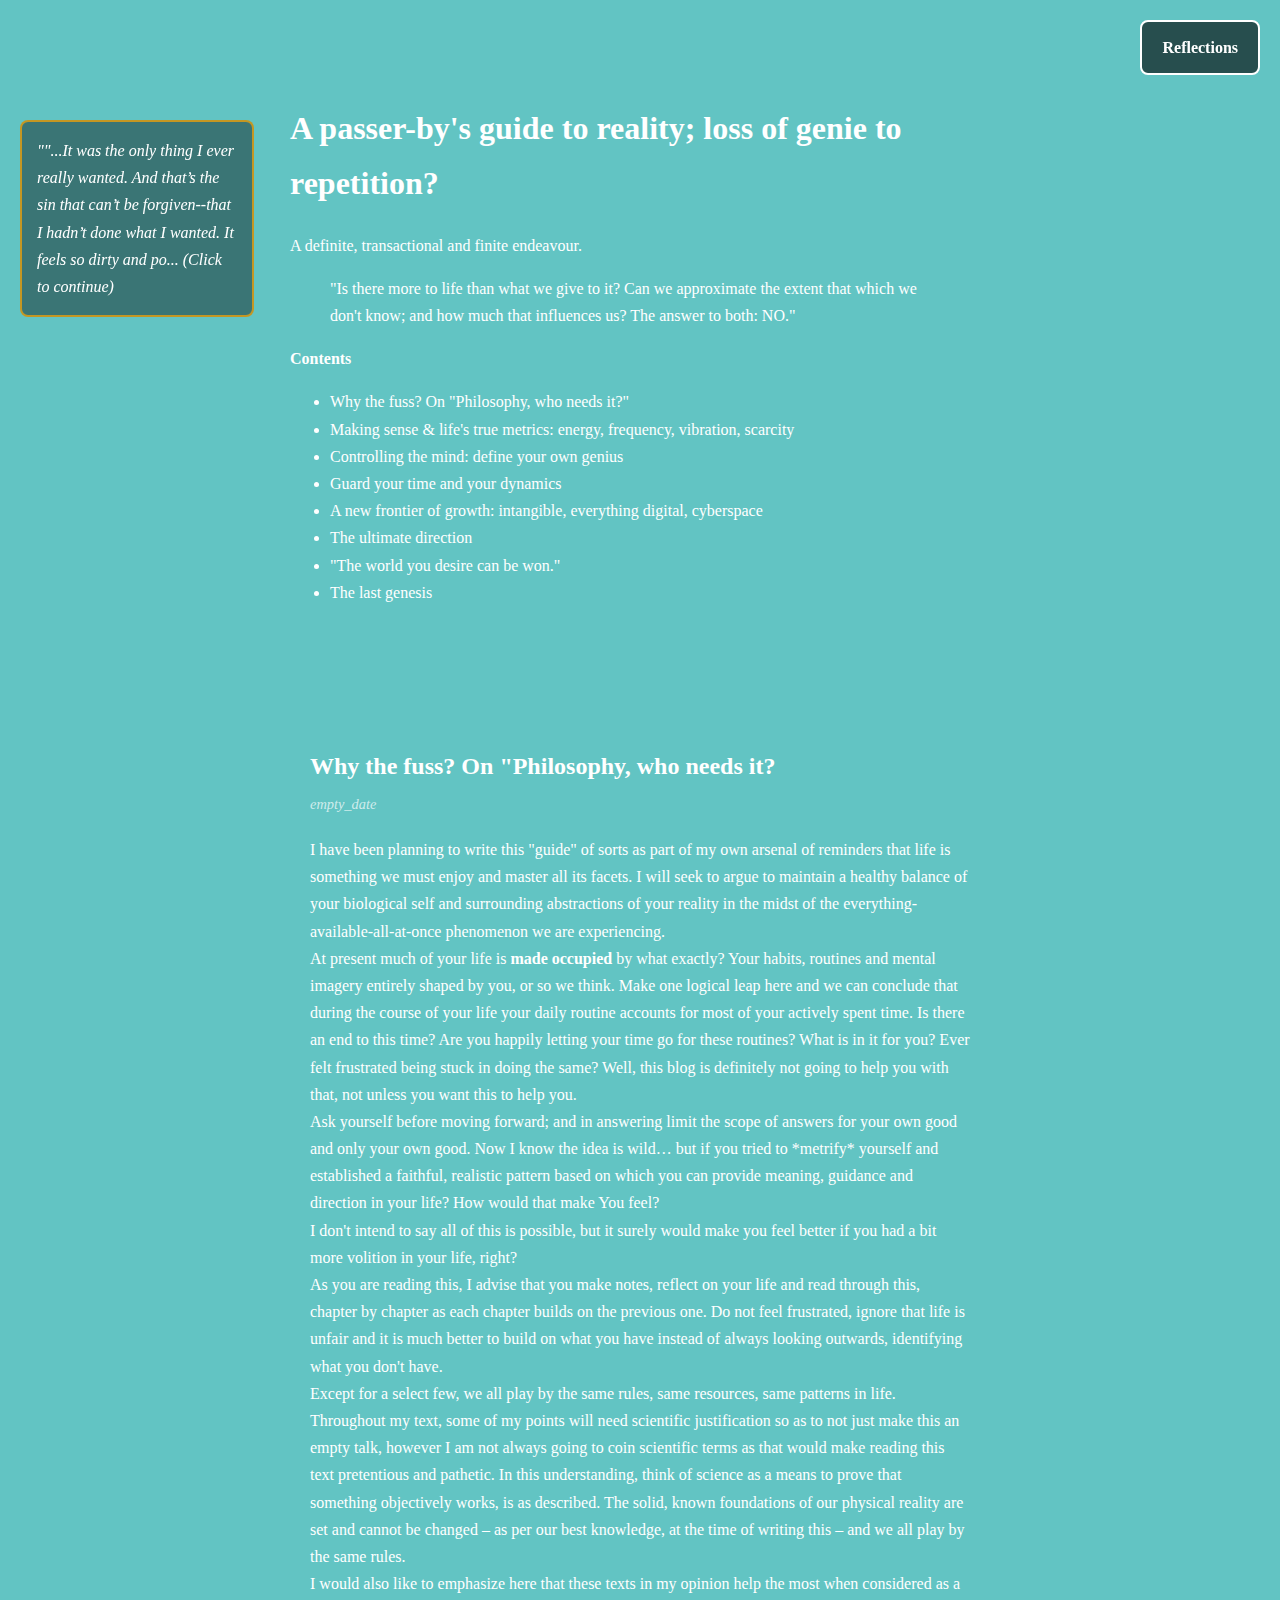
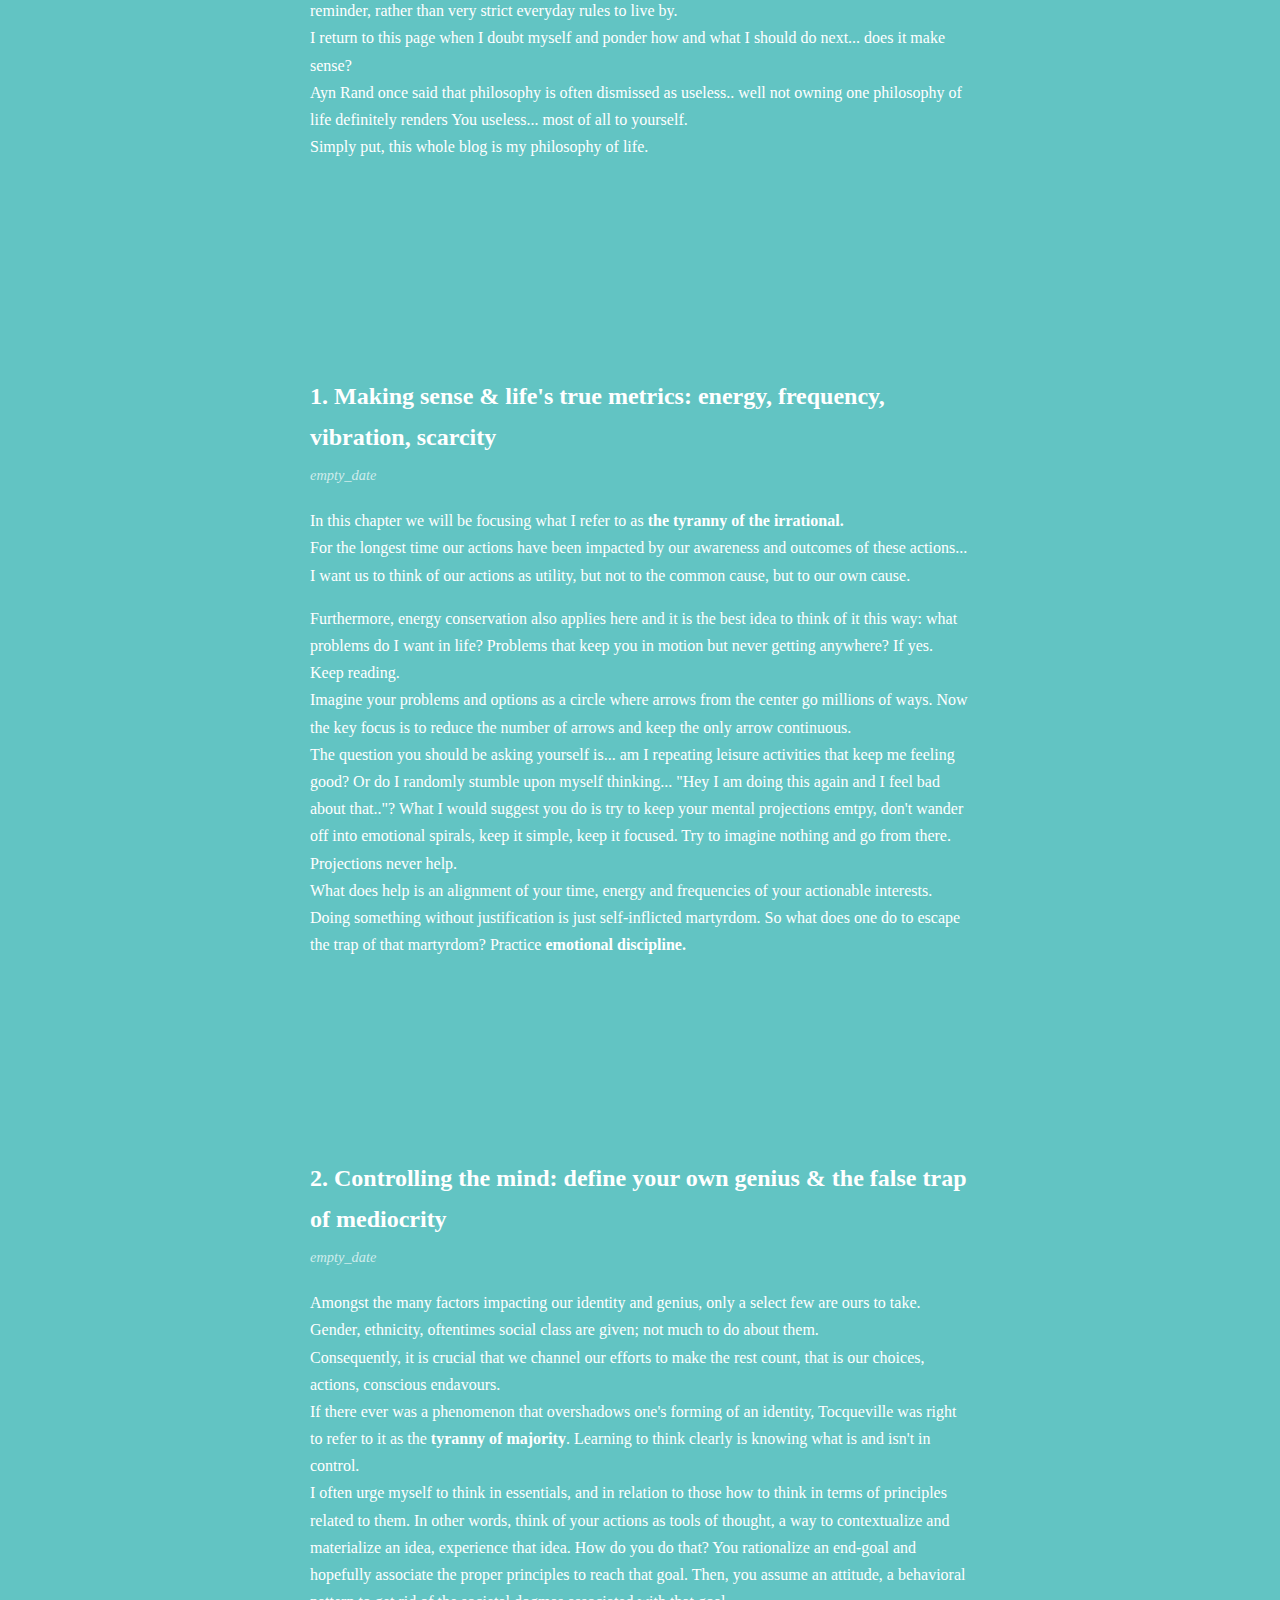
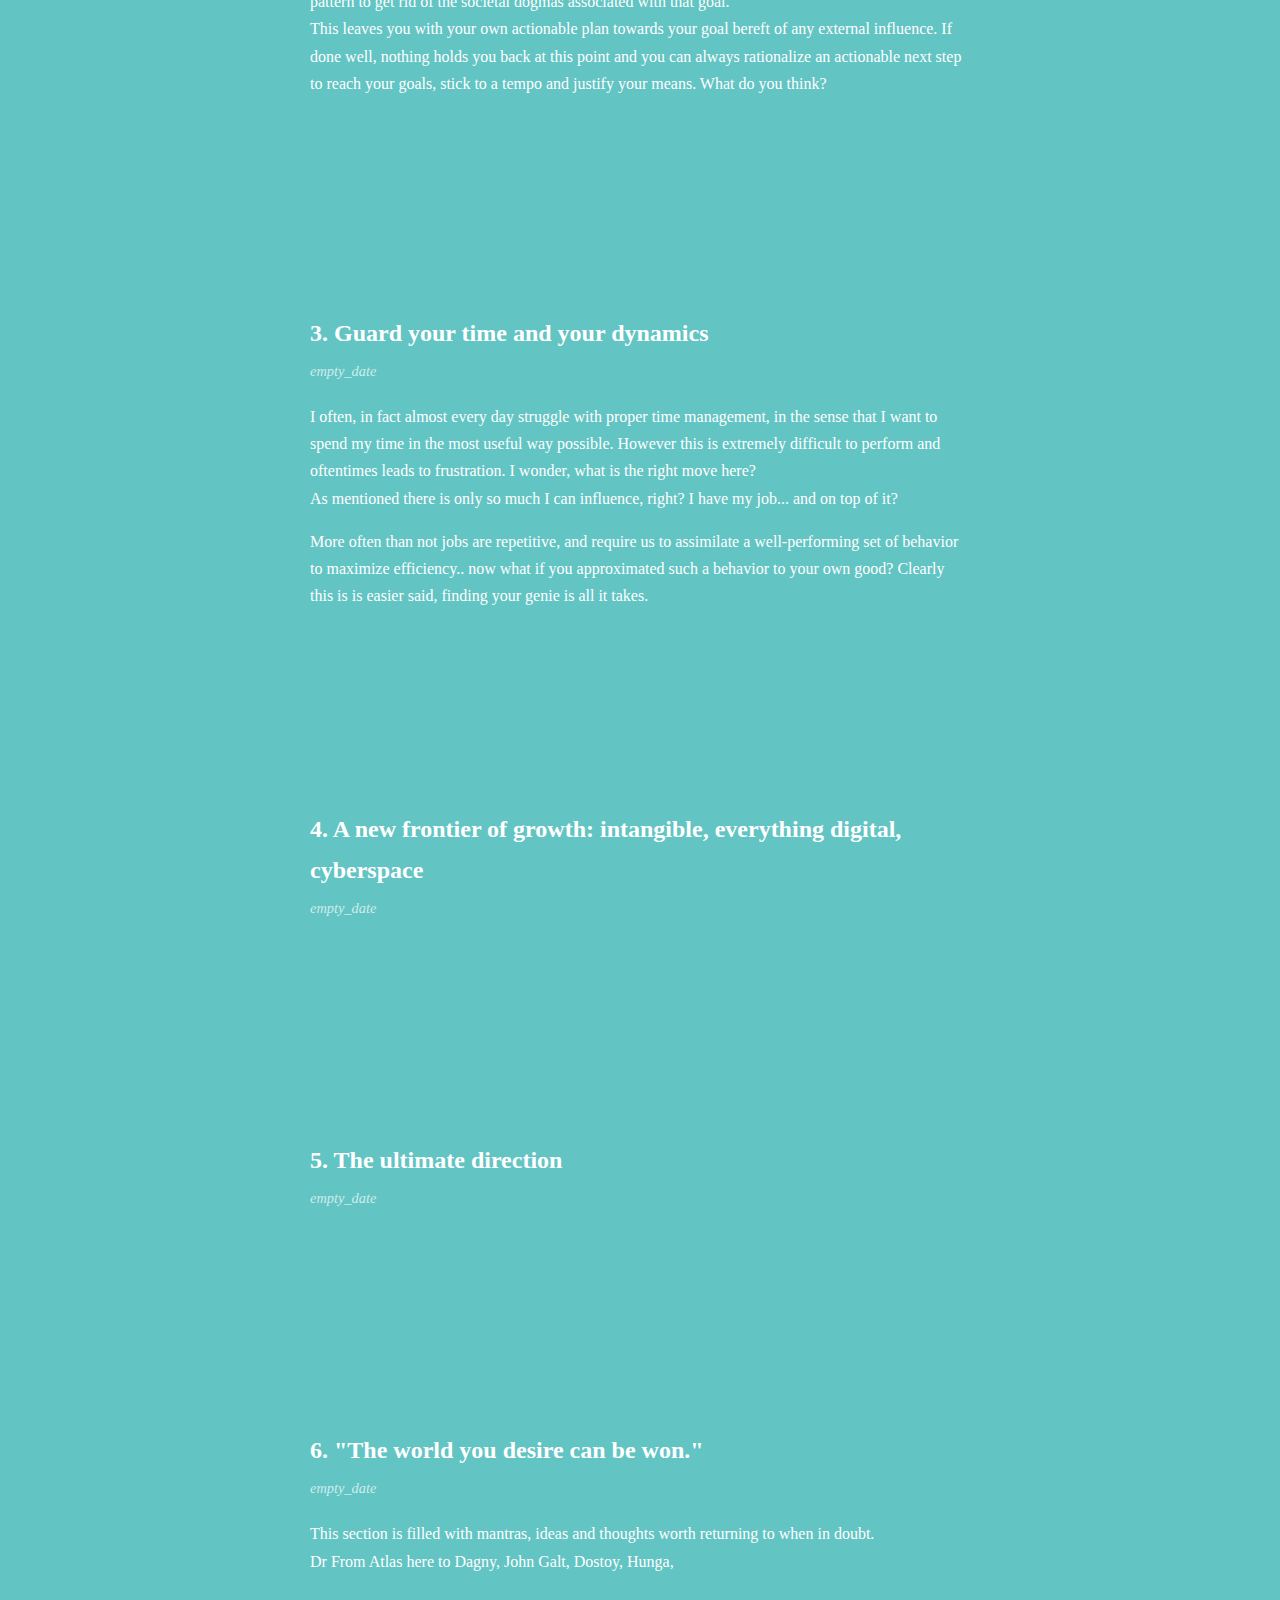
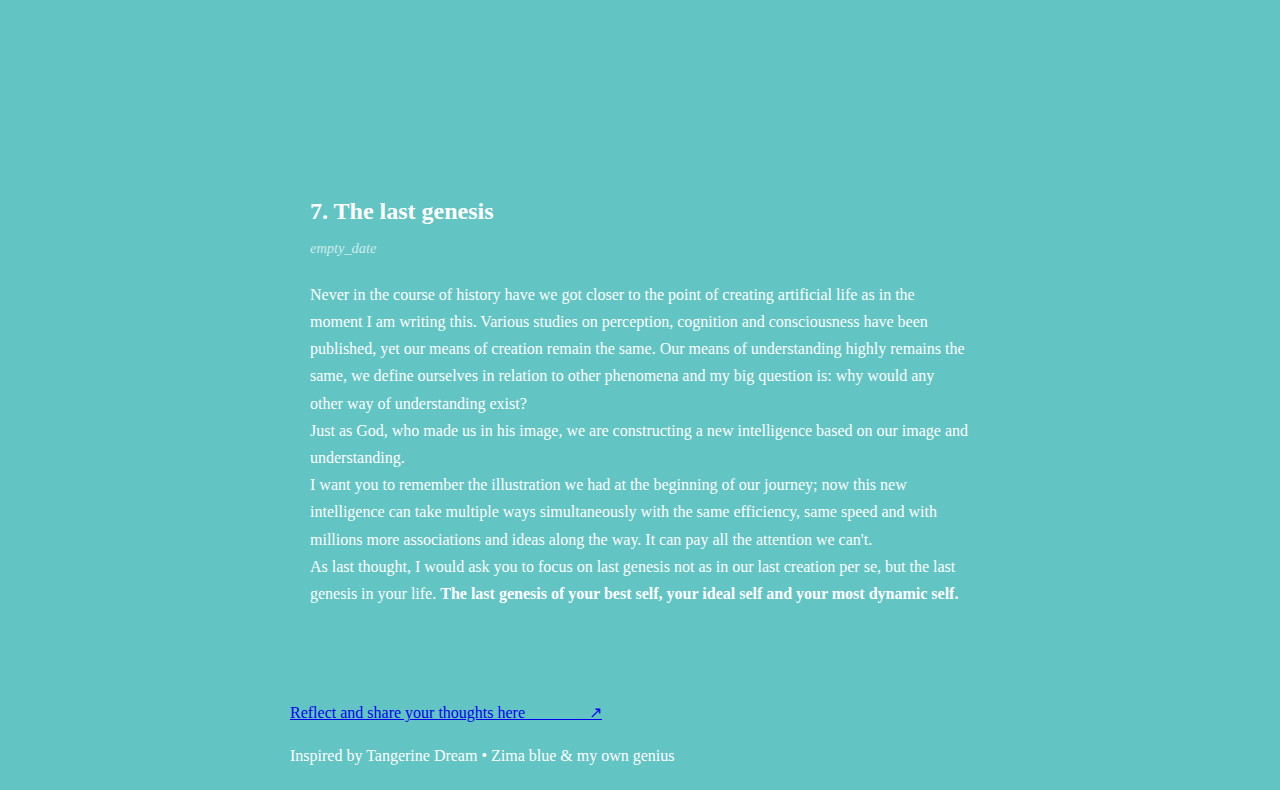
<file: index.html>
<!DOCTYPE html>
<html lang="en">
<head>
  <meta charset="UTF-8">
  <title>A passer-by's guide to reality; <br> 
    A definite, transactional and finite endeavour. Discomfort is a given. </title>
  <meta name="viewport" content="width=device-width,initial-scale=1">
  <style>
    body {
      margin: 0;
      font-family: Georgia, serif;
      background: #62C4C3;
      background-size: cover;
      color: white;
      line-height: 1.7;
      cursor: default;
      scroll-behavior: smooth;
    }

    /* Button at top */
    .top-button {
      position: fixed;
      top: 20px;
      right: 20px;
      padding: 12px 20px;
      background: rgba(0,0,0,0.6);
      border: 2px solid white;
      border-radius: 8px;
      color: white;
      font-weight: bold;
      cursor: pointer;
      text-decoration: none;
      z-index: 1001;
      transition: background 0.3s;
    }

    .top-button:hover {
      background: rgba(255,255,255,0.2);
    }

    /* MODIFICATION 1: Center Content */
    .content-wrapper {
      max-width: 700px; /* Slightly reduced for better center appearance */
      margin: 60px auto 0 auto; /* Centering the block element */
      padding: 20px;
      background: transparent;
      position: relative;
    }

    .quote-box {
      position: fixed;
      top: 120px;
      left: 20px;
      width: 200px;
      padding: 15px;
      border: 2px solid rgba(255,255,255,0.7);
      border-radius: 8px;
      background: rgba(0,0,0,0.4);
      font-style: italic;
      color: white;
    }
    
    /* CSS for Clickable Quote - Orange border for truncated state */
    .quote-box.clickable {
      cursor: pointer;
      border-color: rgba(255, 165, 0, 0.7); 
    }

    /* Vanilla border for full quote state (Click to navigate) */
    .quote-box.ready-to-navigate {
      border-color: #F3E5AB; /* Soft Vanilla/Pale Yellow */
    }

    header h1, header .meta, p, blockquote, nav a, footer {
      color: white;
    }

    /* New style for chapter dates */
    .chapter-meta {
        font-size: 0.9em;
        margin-top: -15px;
        margin-bottom: 20px;
        color: rgba(255, 255, 255, 0.7);
        font-style: italic;
    }

    section {
      padding: 60px 20px;
      margin-top: 60px;
      background: transparent;
      border: none;
    }

    nav, footer {
      background: transparent;
    }

    nav a {
      color: white;
      text-decoration: none;
    }

    html {
      scroll-behavior: smooth;
    }

    @media (max-width: 768px) {
      .content-wrapper {
        margin: 60px auto 0 auto; /* Keep centered */
        padding: 15px;
      }
      /* Hide fixed quote box on small screens as before */
      .quote-box {
        display: none;
      }
    }

  </style>

  <script async src="https://www.googletagmanager.com/gtag/js?id=G-QHE8VSJX0L"></script>
<script>
  window.dataLayer = window.dataLayer || [];
  function gtag(){dataLayer.push(arguments);}
  gtag('js', new Date());

  gtag('config', 'G-QHE8VSJX0L');
</script>
</head>

<body>

  <a href="empty.html" class="top-button">Reflections</a>

  <div class="quote-box" id="quote-box">
    "Loading quote..."
  </div>

<script>
  const MAX_LENGTH = 150; // The character limit before truncation
  const quoteBox = document.getElementById('quote-box');
  let fullQuoteText = ""; // Variable to hold the complete quote

  fetch('quotes.txt')
    .then(response => {
      if (!response.ok) throw new Error("File not found");
      return response.text();
    })
    .then(text => {
      const quotes = text.split('\n').filter(q => q.trim().length > 0);

      const now = new Date();
      const yearMonth = now.getFullYear() + '-' + (now.getMonth() + 1);

      const savedMonth = localStorage.getItem('quoteMonth');
      const savedQuote = localStorage.getItem('quoteText');

      let quoteToUse;

      if (savedMonth === yearMonth && savedQuote) {
        quoteToUse = savedQuote;
      } else {
        quoteToUse = quotes[Math.floor(Math.random() * quotes.length)];
        localStorage.setItem('quoteMonth', yearMonth);
        localStorage.setItem('quoteText', quoteToUse);
      }

      fullQuoteText = '"' + quoteToUse + '"';

      if (fullQuoteText.length > MAX_LENGTH) {
        let isFullQuoteDisplayed = false; // New state variable

        // Truncate and set orange border (clickable)
        const truncatedQuote = fullQuoteText.substring(0, MAX_LENGTH) + '... (Click to continue)';
        quoteBox.innerText = truncatedQuote;
        quoteBox.classList.add('clickable'); // <-- Orange border added here
        
        // Two-stage click logic
        quoteBox.addEventListener('click', function handler() {
          if (!isFullQuoteDisplayed) {
            // Stage 1: Display full quote & CHANGE BORDER TO VANILLA
            quoteBox.innerText = fullQuoteText + ' (Click to Next Page)';
            isFullQuoteDisplayed = true;
            
            // --- THE NEW LOGIC TO CHANGE COLOR ---
            quoteBox.classList.remove('clickable');
            quoteBox.classList.add('ready-to-navigate'); // <-- Vanilla border added here
            // ------------------------------------

          } else {
            // Stage 2: Navigate to empty page
            window.location.href = 'empty.html';
          }
        });

      } else {
        // If the quote is short, the first click navigates directly
        quoteBox.innerText = fullQuoteText + ' (Click to Next Page)';
        quoteBox.classList.add('clickable');
        
        // --- NEW LOGIC FOR SHORT QUOTES: Set vanilla immediately ---
        quoteBox.classList.add('ready-to-navigate'); 
        // --------------------------------------------------------

        quoteBox.addEventListener('click', function handler() {
            window.location.href = 'empty.html';
        });
      }

    })
    .catch(error => {
      console.error('Error loading quotes:', error);
      quoteBox.innerText = "Quote not found.";
      quoteBox.classList.remove('clickable');
    });
</script>

  <div class="content-wrapper">
    <header>
      <h1> A passer-by's guide to reality; loss of genie to repetition? </h1>
      <div class="meta"></div>
    </header>

    <div class="intro">
      <p>A definite, transactional and finite endeavour.</p>
      <blockquote>"Is there more to life than what we give to it? Can we approximate the extent that which we don't know; and how much that influences us? The answer to both: NO."</blockquote>
    </div>

    <nav class="toc">
      <strong>Contents</strong>
      <ul>
        <li><a href="#philosophy"> Why the fuss? On "Philosophy, who needs it?" </a></li>
        <li><a href="#understanding"> Making sense & life's true metrics: energy, frequency, vibration, scarcity </a></li>
        <li><a href="#identity"> Controlling the mind: define your own genius </a></li>
        <li><a href="#guardyourtime"> Guard your time and your dynamics </a></li>
        <li><a href="#growth"> A new frontier of growth: intangible, everything digital, cyberspace </a></li>
        <li><a href="#guide"> The ultimate direction </a></li>
        <li><a href="#johngalt"> "The world you desire can be won." </a></li>
        <li><a href="#lastgenesis"> The last genesis </a></li>
      </ul>
    </nav>

    <main>
      <section id="philosophy">
        <h2> Why the fuss? On "Philosophy, who needs it? </h2>
        <div class="chapter-meta">empty_date</div>
        <p> I have been planning to write this "guide" of sorts as part of my own arsenal of reminders that life is something we must enjoy and master all its facets. I will seek to argue to maintain a healthy balance of your biological self and surrounding abstractions of your reality in the midst of the everything-available-all-at-once phenomenon we are experiencing. <br> At present much of your life is <strong> made occupied </strong> by what exactly? Your habits, routines and mental imagery entirely shaped by you, or so we think. Make one logical leap here and we can conclude that during the course of your life your daily routine accounts for most of your actively spent time. Is there an end to this time? Are you happily letting your time go for these routines? What is in it for you? Ever felt frustrated being stuck in doing the same? Well, this blog is definitely not going to help you with that, not unless you want this to help you. <br> Ask yourself before moving forward; and in answering limit the scope of answers for your own good and only your own good. Now I know the idea is wild… but if you tried to *metrify* yourself and established a faithful, realistic pattern based on which you can provide meaning, guidance and direction in your life? How would that make You feel? <br> I don't intend to say all of this is possible, but it surely would make you feel better if you had a bit more volition in your life, right? <br> 
As you are reading this, I advise that you make notes, reflect on your life and read through this, chapter by chapter as each chapter builds on the previous one. Do not feel frustrated, ignore that life is unfair and it is much better to build on what you have instead of always looking outwards, identifying what you don't have. <br> Except for a select few, we all play by the same rules, same resources, same patterns in life. <br>
Throughout my text, some of my points will need scientific justification so as to not just make this an empty talk, however I am not always going to coin scientific terms as that would make reading this text pretentious and pathetic. In this understanding, think of science as a means to prove that something objectively works, is as described.
The solid, known foundations of our physical reality are set and cannot be changed – as per our best knowledge, at the time of writing this – and we all play by the same rules.  <br> 
I would also like to emphasize here that these texts in my opinion help the most when considered as a reminder, rather than very strict everyday rules to live by. <br> I return to this page when I doubt myself and ponder how and what I should do next... does it make sense? <br> Ayn Rand once said that philosophy is often dismissed as useless.. well not owning one philosophy of life definitely renders You useless... most of all to yourself. <br> Simply put, this whole blog is my philosophy of life. 
</p>
      </section>
      <section id="understanding">
        <h2>1. Making sense & life's true metrics: energy, frequency, vibration, scarcity </h2>
        <div class="chapter-meta">empty_date</div>
        <p> In this chapter we will be focusing what I refer to as <strong> the tyranny of the irrational.</strong> <br>
        For the longest time our actions have been impacted by our awareness and outcomes of these actions... <br>
      I want us to think of our actions as utility, but not to the common cause, but to our own cause.</p> Furthermore, energy conservation also applies here and it is the best idea to think of it this way: what problems do I want in life? Problems that keep you in motion but never getting anywhere? If yes. Keep reading. <br>
      Imagine your problems and options as a circle where arrows from the center go millions of ways. Now the key focus is to reduce the number of arrows and keep the only arrow continuous. <br> The question you should be asking yourself is... am I repeating leisure activities that keep me feeling good? Or do I randomly stumble upon myself thinking... "Hey I am doing this again and I feel bad about that.."? What I would suggest you do is try to keep your mental projections emtpy, don't wander off into emotional spirals, keep it simple, keep it focused. Try to imagine nothing and go from there. Projections never help. <br>
      What does help is an alignment of your time, energy and frequencies of your actionable interests. Doing something without justification is just self-inflicted martyrdom. So what does one do to escape the trap of that martyrdom? Practice <strong> emotional discipline.</strong>
      </section>
      <section id="identity">
        <h2>2. Controlling the mind: define your own genius & the false trap of mediocrity </h2>
        <div class="chapter-meta">empty_date</div>
        <p> Amongst the many factors impacting our identity and genius, only a select few are ours to take. Gender, ethnicity, oftentimes social class are given; not much to do about them. <br>
        Consequently, it is crucial that we channel our efforts to make the rest count, that is our choices, actions, conscious endavours. <br> If there ever was a phenomenon that overshadows one's forming of an identity, Tocqueville was right to refer to it as the <strong>tyranny of majority</strong>. Learning to think clearly is knowing what is and isn't in control. <br> 
      I often urge myself to think in essentials, and in relation to those how to think in terms of principles related to them. In other words, think of your actions as tools of thought, a way to contextualize and materialize an idea, experience that idea. How do you do that? You rationalize an end-goal and hopefully associate the proper principles to reach that goal. Then, you assume an attitude, a behavioral pattern to get rid of the societal dogmas associated with that goal. <br>
    This leaves you with your own actionable plan towards your goal bereft of any external influence. If done well, nothing holds you back at this point and you can always rationalize an actionable next step to reach your goals, stick to a tempo and justify your means. What do you think? <br></p>
      </section>
      <section id="guardyourtime">
        <h2>3. Guard your time and your dynamics </h2>
        <div class="chapter-meta">empty_date</div>
        <p>I often, in fact almost every day struggle with proper time management, in the sense that I want to spend my time in the most useful way possible. However this is extremely difficult to perform and oftentimes leads to frustration. I wonder, what is the right move here? <br>
        As mentioned there is only so much I can influence, right? I have my job... and on top of it? </p> More often than not jobs are repetitive, and require us to assimilate a well-performing set of behavior to maximize efficiency.. now what if you approximated such a behavior to your own good? Clearly this is is easier said, finding your genie is all it takes.
      </section>
      <section id="growth">
        <h2>4. A new frontier of growth: intangible, everything digital, cyberspace </h2>
        <div class="chapter-meta">empty_date</div>
        <p></p>
      </section>
      <section id="guide">
        <h2>5. The ultimate direction </h2>
        <div class="chapter-meta">empty_date</div>
        <p></p>
      </section>
      <section id="johngalt">
        <h2>6. "The world you desire can be won." </h2> 
        <div class="chapter-meta">empty_date</div>
        <p> This section is filled with mantras, ideas and thoughts worth returning to when in doubt. <br>
        Dr From Atlas here to Dagny, John Galt, Dostoy, Hunga, </p>
      </section>
      <section id="lastgenesis">
        <h2>7. The last genesis </h2>
        <div class="chapter-meta">empty_date</div>
        <p> Never in the course of history have we got closer to the point of creating artificial life as in the moment I am writing this. Various studies on perception, cognition and consciousness have been published, yet our means of creation remain the same. Our means of understanding highly remains the same, we define ourselves in relation to other phenomena and my big question is: why would any other way of understanding exist? <br>
        Just as God, who made us in his image, we are constructing a new intelligence based on our image and understanding. <br>
      I want you to remember the illustration we had at the beginning of our journey; now this new intelligence can take multiple ways simultaneously with the same efficiency, same speed and with millions more associations and ideas along the way. It can pay all the attention we can't. <br> 
    As last thought, I would ask you to focus on last genesis not as in our last creation per se, but the last genesis in your life.  <strong> The last genesis of your best self, your ideal self and your most dynamic self. </strong>  </p>
      </section>

      <p><a href="https://akelpieowner.github.io/" target="_blank"> Reflect and share your thoughts here _______ ↗</a></p>
    </main>

    <footer>
      Inspired by Tangerine Dream • Zima blue &amp; my own genius
    </footer>
  </div>

</body>
</html>
</file>
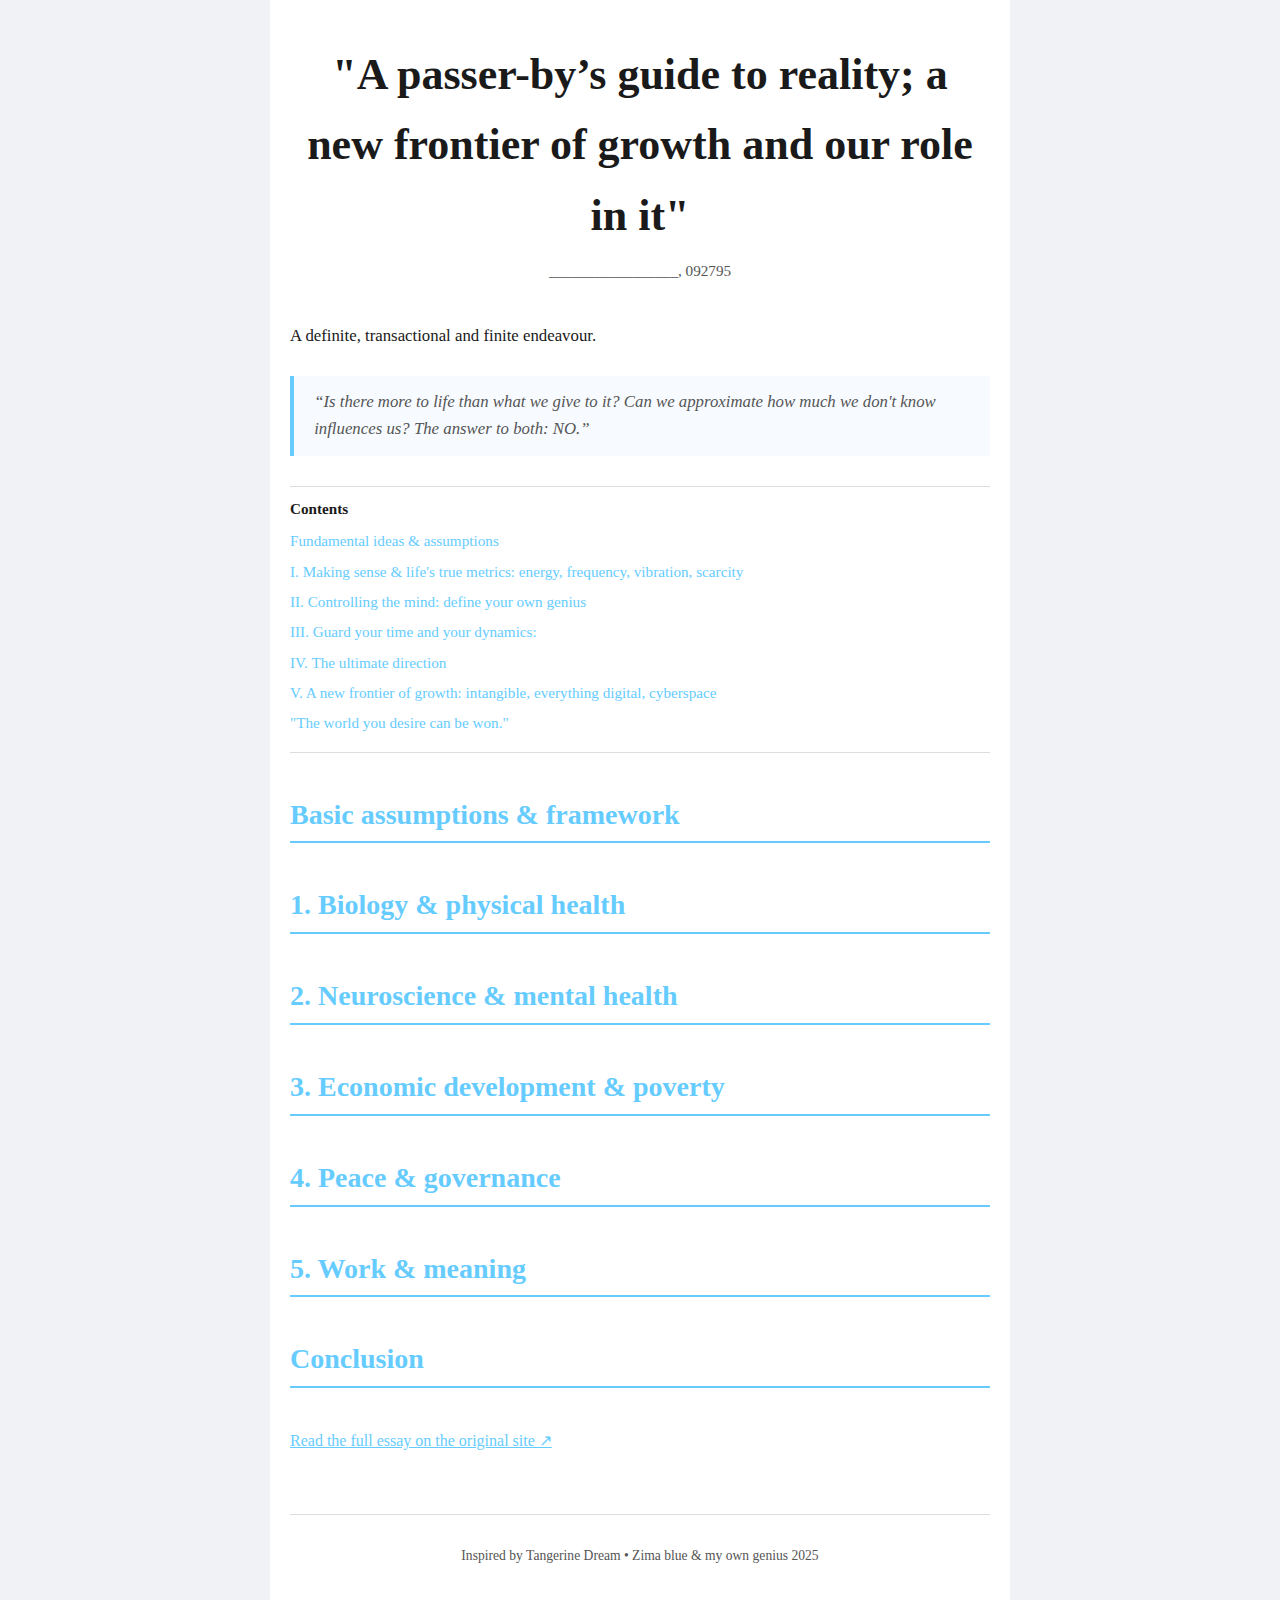
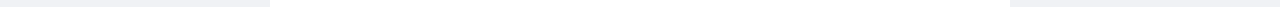
<file: blog2.html>
<!DOCTYPE html>
<html lang="en">
<head>
  <meta charset="UTF-8">
  <title>Machines of Loving Grace — Dario Amodei</title>
  <meta name="viewport" content="width=device-width,initial-scale=1">
  <style>
    :root {
      --zima-blue: #66ccff;
      --bg-grey: #f0f2f5;
      --text-dark: #1a1a1a;
      --meta-grey: #555;
    }
    body {
      margin: 0;
      font-family: Georgia, serif;
      background: var(--bg-grey);
      color: var(--text-dark);
      line-height: 1.6;
    }
    .content-wrapper {
      max-width: 700px;
      margin: auto;
      padding: 40px 20px;
      background: #fff;
    }
    header {
      text-align: center;
      margin-bottom: 40px;
    }
    header h1 {
      font-size: 2.75rem;
      margin: 0;
      color: var(--text-dark);
    }
    header .meta {
      margin-top: 8px;
      color: var(--meta-grey);
      font-size: 0.95rem;
    }
    .intro {
      margin-bottom: 30px;
      font-size: 1.05rem;
    }
    .intro p:first-child {
      margin-top: 0;
    }
    .intro p + blockquote {
      margin-top: 1.5em;
    }
    nav.toc {
      margin-bottom: 40px;
      font-size: 0.95rem;
      border-top: 1px solid #ddd;
      border-bottom: 1px solid #ddd;
      padding: 10px 0;
    }
    nav.toc a {
      color: var(--zima-blue);
      text-decoration: none;
    }
    nav.toc a:hover {
      text-decoration: underline;
    }
    nav.toc ul {
      list-style: none;
      padding-left: 0;
      margin: 8px 0 0 0;
    }
    nav.toc li {
      margin: 6px 0;
    }
    section {
      margin-bottom: 40px;
    }
    section h2 {
      font-size: 1.75rem;
      margin-bottom: 10px;
      color: var(--zima-blue);
      border-bottom: 2px solid var(--zima-blue);
      padding-bottom: 4px;
    }
    p {
      margin: 1em 0;
    }
    blockquote {
      margin: 1.5em 0;
      padding: 0.8em 1.2em;
      border-left: 4px solid var(--zima-blue);
      background: #f7fbff;
      color: var(--meta-grey);
      font-style: italic;
    }
    footer {
      text-align: center;
      margin-top: 60px;
      padding-top: 30px;
      border-top: 1px solid #ddd;
      color: var(--meta-grey);
      font-size: 0.85rem;
    }
    a {
      color: var(--zima-blue);
    }
    a:hover {
      text-decoration: underline;
    }
  </style>
</head>
<body>

  <div class="content-wrapper">
    <header>
      <h1>"A passer-by’s guide to reality; a new frontier of growth and our role in it"</h1>
      <div class="meta">_________________, 092795</div>
    </header>

    <div class="intro">
      <p>A definite, transactional and finite endeavour.</p>
      <blockquote>“Is there more to life than what we give to it? Can we approximate how much we don't know influences us? The answer to both: NO.”</blockquote>
    </div>

    <nav class="toc">
      <strong>Contents</strong>
      <ul>
        <li><a href="#assumptions">Fundamental ideas &amp; assumptions </a></li>
        <li><a href="#biology">I. Making sense & life's true metrics: energy, frequency, vibration, scarcity </a></li>
        <li><a href="#neuro">II. Controlling the mind: define your own genius </a></li>
        <li><a href="#economic">III. Guard your time and your dynamics: </a></li>
        <li><a href="#peace">IV. The ultimate direction </a></li>
        <li><a href="#work">V. A new frontier of growth: intangible, everything digital, cyberspace </a></li>
        <li><a href="#conclusion">"The world you desire can be won." </a></li>
      </ul>
    </nav>

    <main>
      <section id="assumptions">
        <h2>Basic assumptions &amp; framework</h2>
        <p><!-- Insert framework text here --></p>
      </section>
      <section id="biology">
        <h2>1. Biology &amp; physical health</h2>
        <p><!-- Insert biology text here --></p>
      </section>
      <section id="neuro">
        <h2>2. Neuroscience &amp; mental health</h2>
        <p><!-- Insert neuroscience text here --></p>
      </section>
      <section id="economic">
        <h2>3. Economic development &amp; poverty</h2>
        <p><!-- Insert economic development text here --></p>
      </section>
      <section id="peace">
        <h2>4. Peace &amp; governance</h2>
        <p><!-- Insert peace & governance text here --></p>
      </section>
      <section id="work">
        <h2>5. Work &amp; meaning</h2>
        <p><!-- Insert work & meaning text here --></p>
      </section>
      <section id="conclusion">
        <h2>Conclusion</h2>
        <p><!-- Insert conclusion text here --></p>
      </section>

      <p><a href="https://www.darioamodei.com/essay/machines-of-loving-grace" target="_blank">Read the full essay on the original site ↗</a></p>
    </main>

    <footer>
      Inspired by Tangerine Dream • Zima blue &amp; my own genius 2025
    </footer>
  </div>

</body>
</html>
</file>
